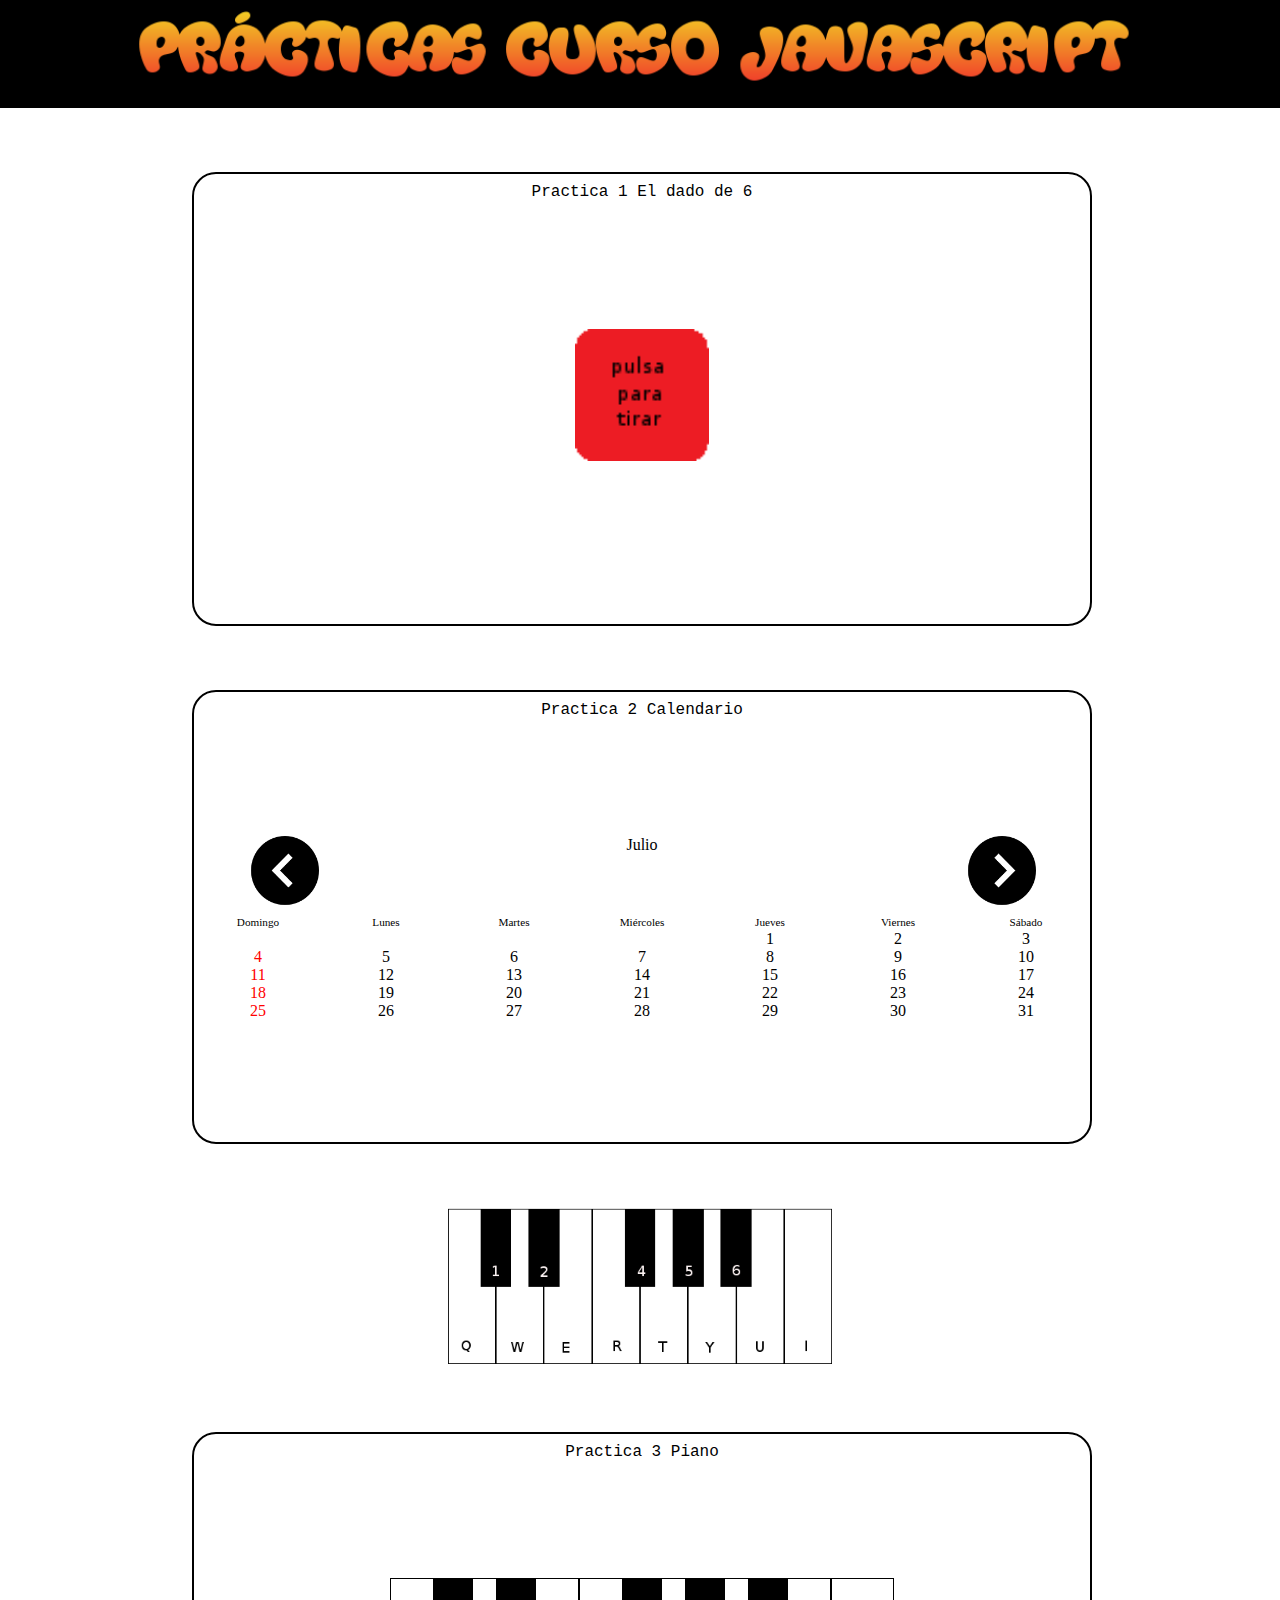
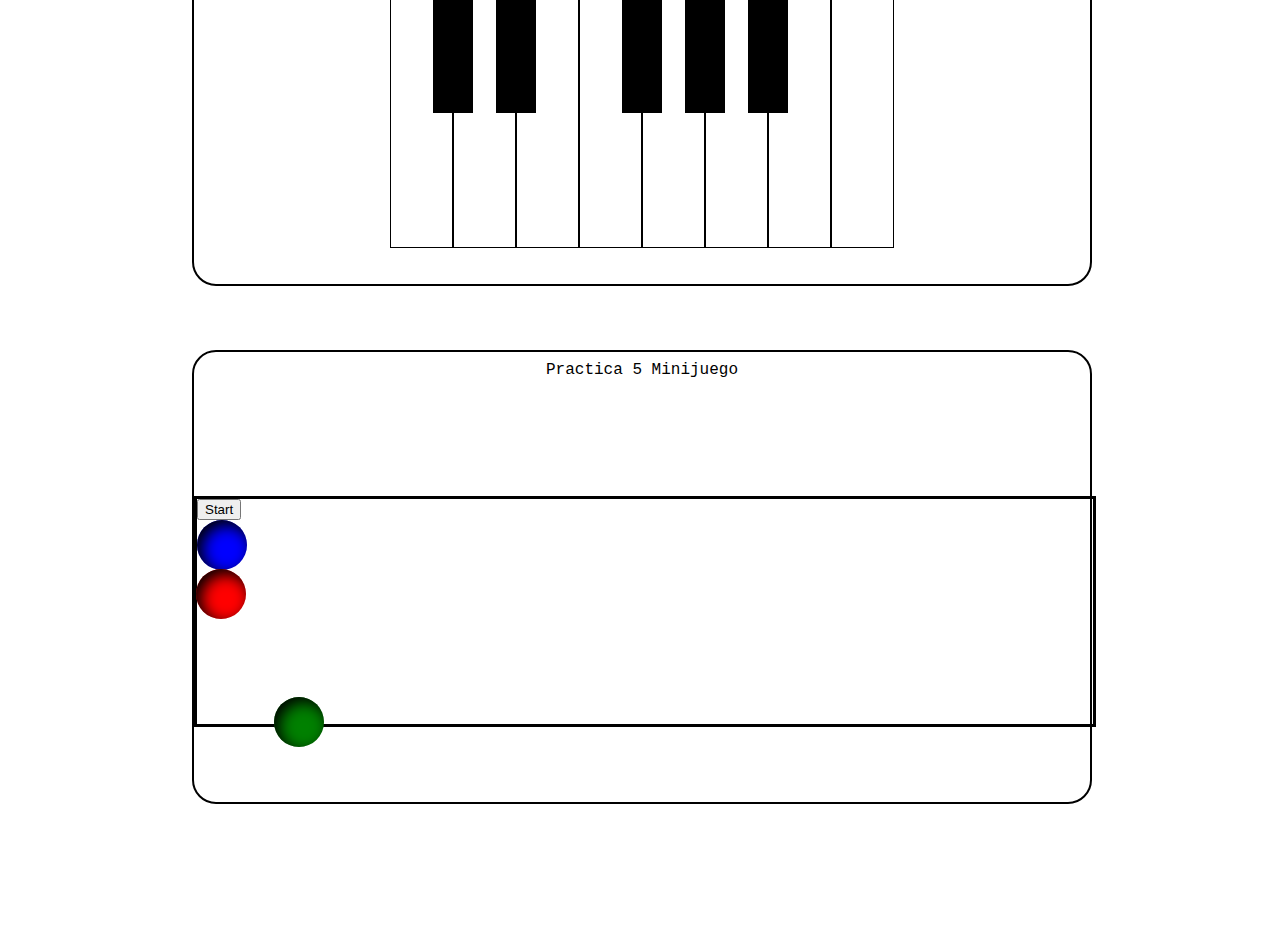
<file: index.html>
<!DOCTYPE html>
<html>
    <head>
        <title> Practicas Curso JS</title>
        <script src="https://ajax.googleapis.com/ajax/libs/jquery/2.2.0/jquery.min.js"></script>
        <link rel="stylesheet" href="./css/main.css" type="text/css" />
        <link rel="stylesheet" href="./css/minijuego.css" type="text/css" />
        <link rel="stylesheet" href="./css/animate.css" type="text/css" />
        <script type="text/javascript" src="./js/dado.js"></script>
        <script type="text/javascript" src="./js/calendario.js"></script>
        <script type="text/javascript" src="./js/piano.js"></script>
    </head>
    <body onload="crearCalendario();crearTeclasPiano();">
        <div class="cabecera">
            <img src="./img/titulo.png"></img>
        </div>
        
        <div class="contenedorPracticas">
            <div class="tituloPractica">Practica 1 El dado de 6</div>
            <div class="practica">
                <div class="dado">  
                    <a><img onclick="tirarDado(this);" class="dadoImg" src="./img/dado0.png"></a>
                </div>
            </div>
        </div>
        
        <div class="contenedorPracticas">
            <div class="tituloPractica">Practica 2 Calendario</div>
            <div class="practica">
                <div class="contenedorCalendario">
                        <div class="mesSiguienteAnterior" onclick="cambiarMes(-1)">
                            <img onmouseover="imagenOverPrev(this)" onmouseout="imagenOutPrev(this)" src="./img/prevB.png">
                        </div>
                        <div class="nombreMes"></div>
                        <div class="mesSiguienteAnterior" onclick="cambiarMes(1)">
                            <img onmouseover="imagenOverNext(this)" onmouseout="imagenOutNext(this)" src="./img/nextB.png">
                        </div>
                    <div class="mes">
                    </div>
                </div>
            </div>
        </div>
        
        <img src="./img/piano.png" class="helpPiano" />
        <div class="contenedorPracticas" class="practicaPiano">
            <div class="tituloPractica">Practica 3 Piano</div>
            <div class="practica" class="practicaPiano">
                <div class="contenedorPiano">
                    <div class="piano">
                        
                    </div>
                </div>
            </div>
        </div>
        
        <div class="contenedorPracticas" id="practicaMinijuego">
            <div class="tituloPractica">Practica 5 Minijuego</div>
            <div class="practica" >
                <div class="contenedorMinijuego" style="border:solid">
                    <button onClick="inicializar(player); inicializar(enemy); inicializar(enemy2)">Start</button>
                    <div id="player"></div>
                    <div id="enemy"></div>
                    <div id="enemy2"></div>
            
                </div>
            </div>
        </div>
        
        <script type="text/javascript" src="./js/minijuego.js"></script>
        
    </body>
</html>
</file>
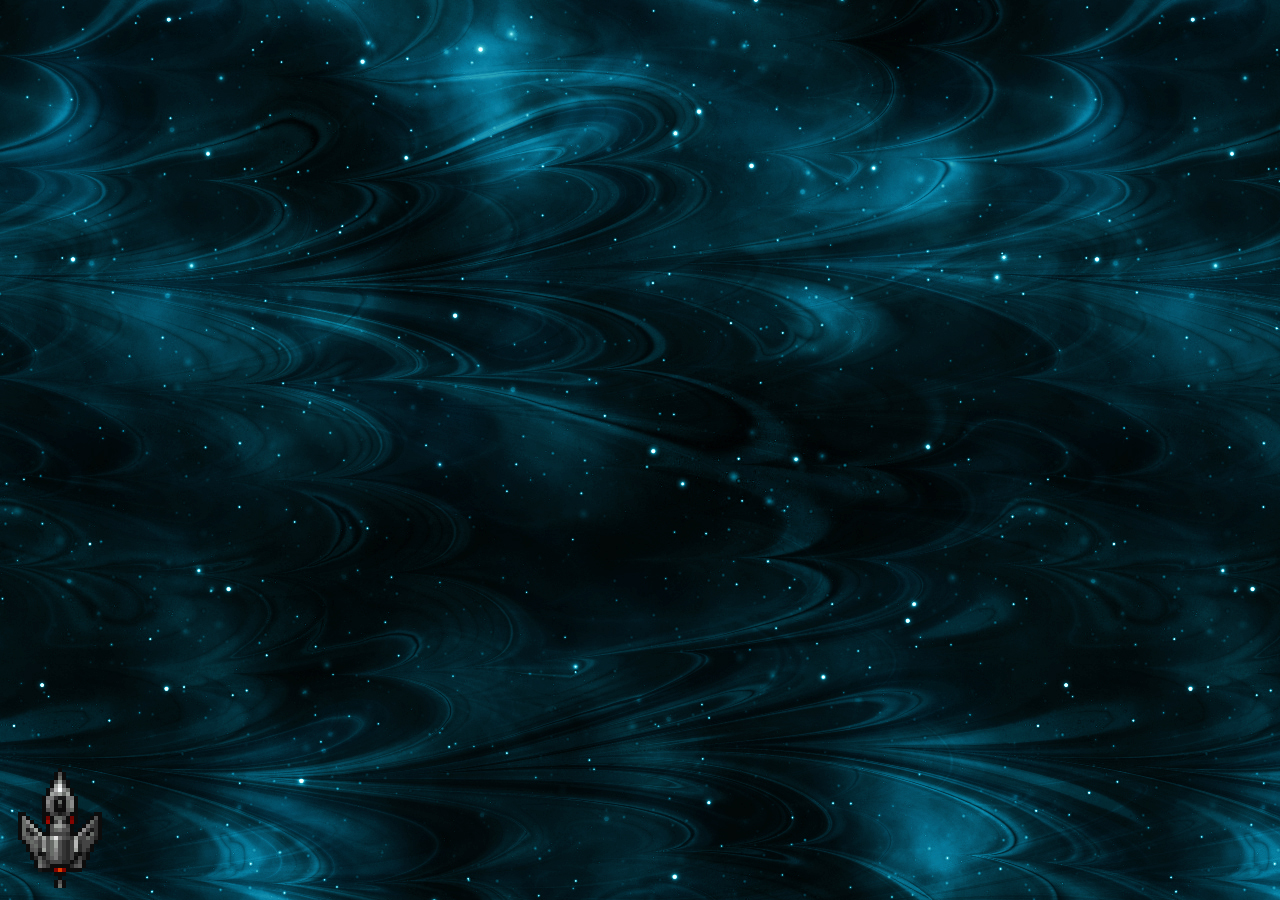
<file: proyecto.html>
<!DOCTYPE html>
<html>
    <head>
        <title> </title>
<link rel="stylesheet" href="./css/proyecto.css" type="text/css" />
    </head>
    <body>
        <!--<div class="asteroid" data-y="10" data-x="150"></div>-->
        <!--<div class="explosion" data-y="10" data-x="150"></div>-->
        <!--<div class="shoot" data-y="180" data-x="50"></div>-->
        <div id="ship" data-y="180"></div>
        <script type="text/javascript" src="./js/proyectoMain2.js"></script>

    </body>

</html>
</file>
<file: css/main.css>
html, body {width: 100%; height: 100%; padding:0; margin: 0 }

.cabecera {
    width: 100%;
    background-color: black;
}

.cabecera img {
    margin-left: 10%;
    margin-right: 10%;
    width: 80%;
    height:100%;
}

.contenedorPracticas  {
    /*background-color: blue;*/
    border-radius: 24px 24px 24px 24px;
    -moz-border-radius: 24px 24px 24px 24px;
    -webkit-border-radius: 24px 24px 24px 24px;
    border: 2px solid #000000;
    width:70%;
    margin-left: 15%;
    margin-right: 15%;
    margin-top:5%;
    margin-bottom:5%;
    height: 50%
}

.practica {
    width:100%;
    height: 100%;
}

.tituloPractica {
    margin-top: 1%;
    font-family:"Lucida Console", Monaco, monospace;
    width:50%;
    margin-left:25%;
    margin-right:25%;
    height:30%;
    /*background-color:black;*/
    text-align: center;
}


/* Practica 1 */
.dado {
    /*background-color: green;*/
    width:50%;
    margin-left:25%;
    margin-right: 25%;
}

.dado img {
    width: 30%;
    height: 95%;
    margin-top: 2.5%;
    margin-bottom: 2.5%;
    margin-left:35%;
    margin-right: 35%;
}


/* Practica 2 */

.mes {
    width:100%;
    padding:0%;
    margin:0%;
    white-space-collapse: discard;
    
}

.mesSiguienteAnterior {
    margin:0px;
    padding:0px;
    width:20%;
    /*background-color:blue;*/
    float:left;
    display:table-cell;
    text-align:center;
}

.mesSiguienteAnterior img {
    width:40%;
}
.nombreMes {
    margin:0px;
    padding:0px;
    width:60%;
    text-align:center;
    display:table-cell;
    /*background-color:red;*/
    float:left;
}



.diaSemana {
    text-align: center;
    font-size:70%;
    /*background-color:red;*/
    margin:0%; 
    width:14.286%; 
    display:inline-block;
}

.diaMes {
    /*background-color:blue;*/
    margin:0%; 
    width:14.286%; 
    display:inline-block;
    text-align: center;
}

.diaActual {
    color:blue;
}

.diaFestivo {
    color:red;
}
.vacioVisual {
    /*background-color:grey;*/
    margin:0%; 
    width:14.286%; 
    display:inline-block;
    text-align: center;
    visibility:none;
}


/*  Practica 3 */


.contenedorPiano, .piano {
        margin-left: 12.5%;
        margin-right: 12.5%;
        width:75%;
        height: 100%;
        text-align:center;
}
.teclaBlanca {
    width: 12.5%;
    background-color:white;
    box-sizing:border-box;
    height: 60%;
    border:solid black 1px;
    display:inline-block;
    position: relative;
    		z-index: 1;

}


.teclaNegra {
    width: 8%;
    height: 30%;
    background-color:black;
    display:inline-block;
    vertical-align: top;
    margin:0 -4%;
    position:relative;
    		z-index: 2;

}

.helpPiano {
    position: relative;
    width: 30%;
    left:35%;
}
</file>
<file: css/minijuego.css>
#player, #enemy, #enemy2{
  width:50px;
  height:50px;
  border-radius:50%;
  box-shadow: 5px 5px 15px #000 inset;
  /*display: inline-block;*/
  
}

#player { background:blue }
#enemy { background:red }
#enemy2 {background-color:green}


.contenedorMinijuego {
    height: 50%;
    width:100%;
}

.prueba {
    width: 50%;
    margin-left:25%;
    margin-right:25%;
    height: 40%;
    background-color: grey;
}
</file>
<file: css/proyecto.css>
#ship {
  width:100px;
  height:120px;
  border:0px solid #000;
  background-image:url(../img/proyecto/sprites/naves.png);
  background-position: 290px 0px;
  position: absolute;
}

.shoot  {
    width: 5px;
    height: 5px;
    background-color: yellow;
    /*display:none;*/
    box-shadow: 0.5px 0.5px 1.5px #000 inset;
    border-radius: 50%;
    position: absolute;
}

.shooting {
  display:block;
}


.asteroid {
  width:125px;
  height:120px;
  border:0px solid #000;
  background-image:url(../img/proyecto/sprites/moblur.png);
  background-position:left top;
  animation:rotateH 1.6s steps(4) infinite, rotateV 0.4s steps(8) infinite;
  position: absolute;
}

.explosion {
  position: absolute;
  width:128px;
  height:128px;
  border:0px solid #000;
  background-image:url(../img/proyecto/sprites/explosion.png);
  background-position:left top;
  animation:explotarH 1.1s steps(11), exlpotarV 0.1s steps(10);
  display:inline-block;
}

body {
    background-image: url(../img/proyecto/backgrounds/abstract-nebula-blue.jpg);
    background-position: 0px 0px;
  	background-repeat: repeat;
	  animation: animatedBackground 20s linear infinite;
}


/* Animación CSS de caminar */
@keyframes walk {
  /*0% { background-position:0 0 }*/
  100% { background-position:100px 0 }
}

/* Animación CSS de rotarV */
@keyframes rotateV {
     0% { background-position-x:   0px; }
   100% { background-position-x: -1000px; }
  
}

/* Animación CSS de rotarV */
@keyframes rotateH {
     0% { background-position-y:   0px; }
   100% { background-position-y: -500px; }
  
}

/* Animación CSS de explotar */
@keyframes exlpotarV {
     0% { background-position-x:   0px; }
   100% { background-position-x: -1280px; }
  
}

/* Animación CSS de explotar */
@keyframes explotarH {
     0% { background-position-y:   0px; }
   100% { background-position-y: -1408px; }
  
}

@keyframes animatedBackground {
	from { background-position: 0 100%; }
	to { background-position: 0 0; }
}


/* -webkit-animation: playv 6s steps(6) infinite, playh 1s steps(6) infinite; */

/*}*/


/*@-webkit-keyframes playv {*/
/*     0% { background-position-y:   0px; }*/
/*   100% { background-position-y: -315px; }*/
/*}*/

/*@-webkit-keyframes playh {*/
/*     0% { background-position-x:   0px; }*/
/*   100% { background-position-x: -320px; }*/
/*}*/



.caminar {
  animation:walk .100s steps(2) forwards;
}
</file>
